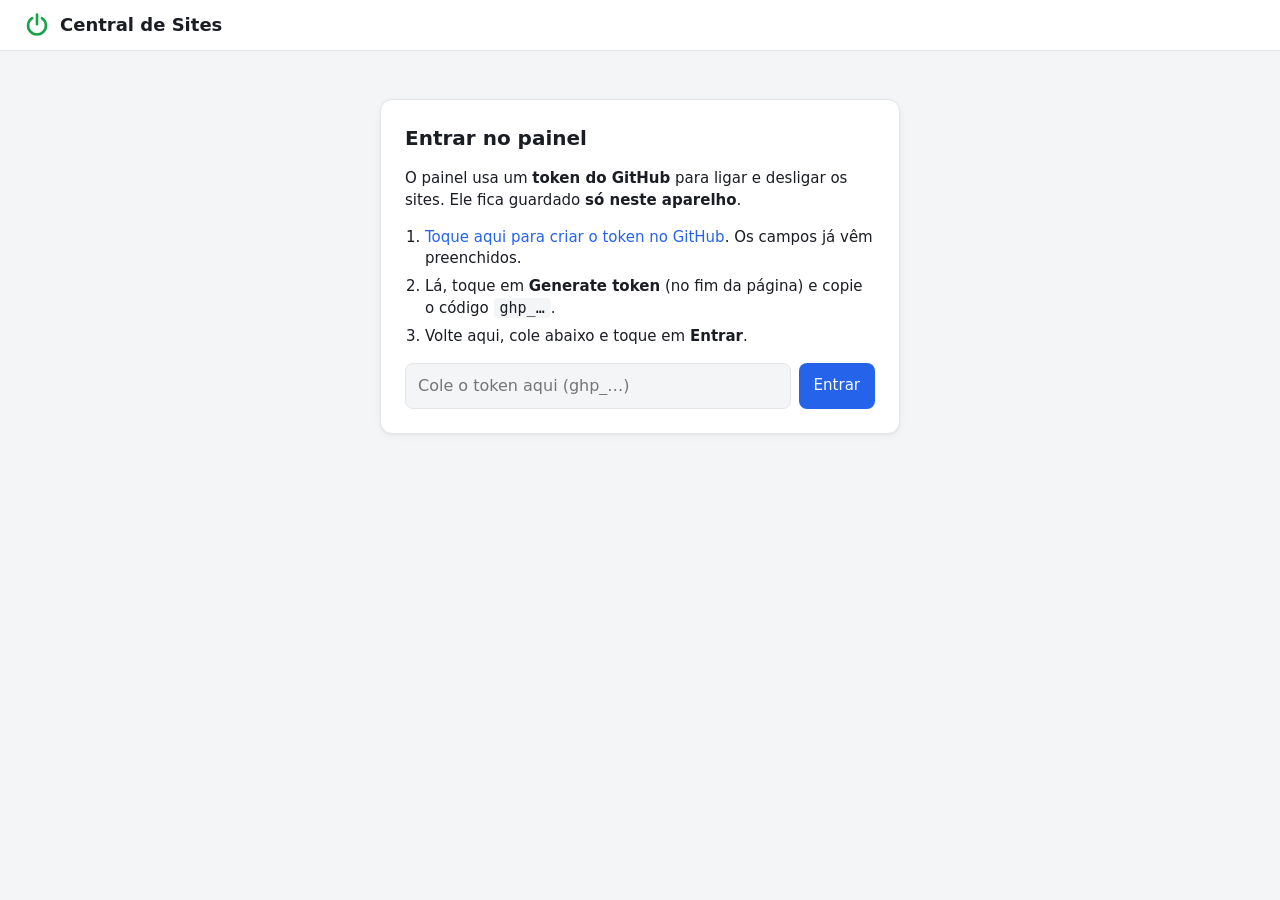
<file: docs/index.html>
<!doctype html>
<html lang="pt-BR">
<head>
  <meta charset="utf-8">
  <meta name="viewport" content="width=device-width, initial-scale=1, viewport-fit=cover">
  <meta name="robots" content="noindex, nofollow">
  <meta name="referrer" content="no-referrer">
  <meta http-equiv="Content-Security-Policy" content="default-src 'self'; connect-src https:; frame-src 'none'; img-src 'self' https: data:; style-src 'self' 'unsafe-inline'; script-src 'self'; base-uri 'none'; form-action 'self'">
  <meta name="theme-color" content="#171a21">
  <meta name="apple-mobile-web-app-capable" content="yes">
  <meta name="apple-mobile-web-app-title" content="Central de Sites">
  <title>Central de Sites</title>
  <link rel="stylesheet" href="style.css?v=202611251717">
  <link rel="icon" href="icone.svg" type="image/svg+xml">
  <link rel="apple-touch-icon" href="icone.png">
</head>
<body>
  <header class="topo">
    <div class="marca">
      <svg viewBox="0 0 32 32" width="26" height="26" aria-hidden="true"><path d="M10 7.5a11 11 0 1 0 12 0" fill="none" stroke="currentColor" stroke-width="3.2" stroke-linecap="round"/><path d="M16 3v12" stroke="currentColor" stroke-width="3.2" stroke-linecap="round"/></svg>
      <h1>Central de Sites</h1>
    </div>
    <nav class="abas" id="abas" hidden>
      <button class="aba ativa" data-aba="sites">Sites</button>
      <button class="aba" data-aba="historico">Histórico</button>
    </nav>
    <div class="conta" id="conta"></div>
  </header>

  <main>
    <!-- Tela de entrada (token) -->
    <section id="tela-entrada" class="entrada" hidden>
      <h2>Entrar no painel</h2>
      <p>O painel usa um <strong>token do GitHub</strong> para ligar e desligar os sites. Ele fica guardado <strong>só neste aparelho</strong>.</p>
      <ol>
        <li><a id="link-token" target="_blank" rel="noopener">Toque aqui para criar o token no GitHub</a>. Os campos já vêm preenchidos.</li>
        <li>Lá, toque em <strong>Generate token</strong> (no fim da página) e copie o código <code>ghp_…</code>.</li>
        <li>Volte aqui, cole abaixo e toque em <strong>Entrar</strong>.</li>
      </ol>
      <form id="form-entrada">
        <input id="campo-token" type="password" autocomplete="off" autocapitalize="off" spellcheck="false" placeholder="Cole o token aqui (ghp_…)" required>
        <button class="btn primario" type="submit">Entrar</button>
      </form>
      <p id="erro-entrada" class="erro" hidden></p>
    </section>

    <section id="aba-sites" hidden>
      <nav class="categorias" id="categorias" role="tablist" aria-label="Situação dos sites">
        <button class="categoria" data-categoria="pendente" role="tab">
          <strong>Pendentes <span class="categoria-n">0</span></strong>
          <small>não confirmados</small>
        </button>
        <button class="categoria" data-categoria="aguardando" role="tab">
          <strong>Aguardando <span class="categoria-n">0</span></strong>
          <small>esperando resposta</small>
        </button>
        <button class="categoria" data-categoria="cliente" role="tab">
          <strong>Clientes <span class="categoria-n">0</span></strong>
          <small>já comprados</small>
        </button>
      </nav>
      <div class="resumo">
        <div class="cartao-num"><span id="n-total">0</span><small>sites</small></div>
        <div class="cartao-num ok"><span id="n-ligados">0</span><small>no ar</small></div>
        <div class="cartao-num off"><span id="n-desligados">0</span><small>desligados</small></div>
        <div class="acoes-topo">
          <input id="busca" type="search" placeholder="Buscar cliente ou site…">
          <button class="btn" id="btn-atualizar" title="Atualizar status">↻ Atualizar</button>
          <button class="btn" id="btn-prints" title="Tirar novos prints dos sites">🖼 Prints</button>
          <button class="btn primario" id="btn-adicionar">+ Adicionar site</button>
        </div>
      </div>
      <div id="cidades" class="cidades" role="group" aria-label="Filtrar por cidade" hidden></div>
      <div id="lista" class="lista"></div>
    </section>

    <section id="aba-historico" hidden>
      <div class="tabela-rolagem">
        <table class="tabela">
          <thead><tr><th>Quando</th><th>Site</th><th>Ação</th><th>Resultado</th></tr></thead>
          <tbody id="historico"></tbody>
        </table>
      </div>
    </section>
  </main>

  <dialog id="modal">
    <form method="dialog" id="modal-form">
      <h2 id="modal-titulo"></h2>
      <div id="modal-corpo"></div>
      <div class="modal-botoes">
        <button value="cancelar" class="btn" formnovalidate>Cancelar</button>
        <button value="ok" class="btn primario" id="modal-ok">Confirmar</button>
      </div>
    </form>
  </dialog>

  <div id="toasts"></div>
  <script src="app.js?v=202611251717" type="module"></script>
</body>
</html>
</file>
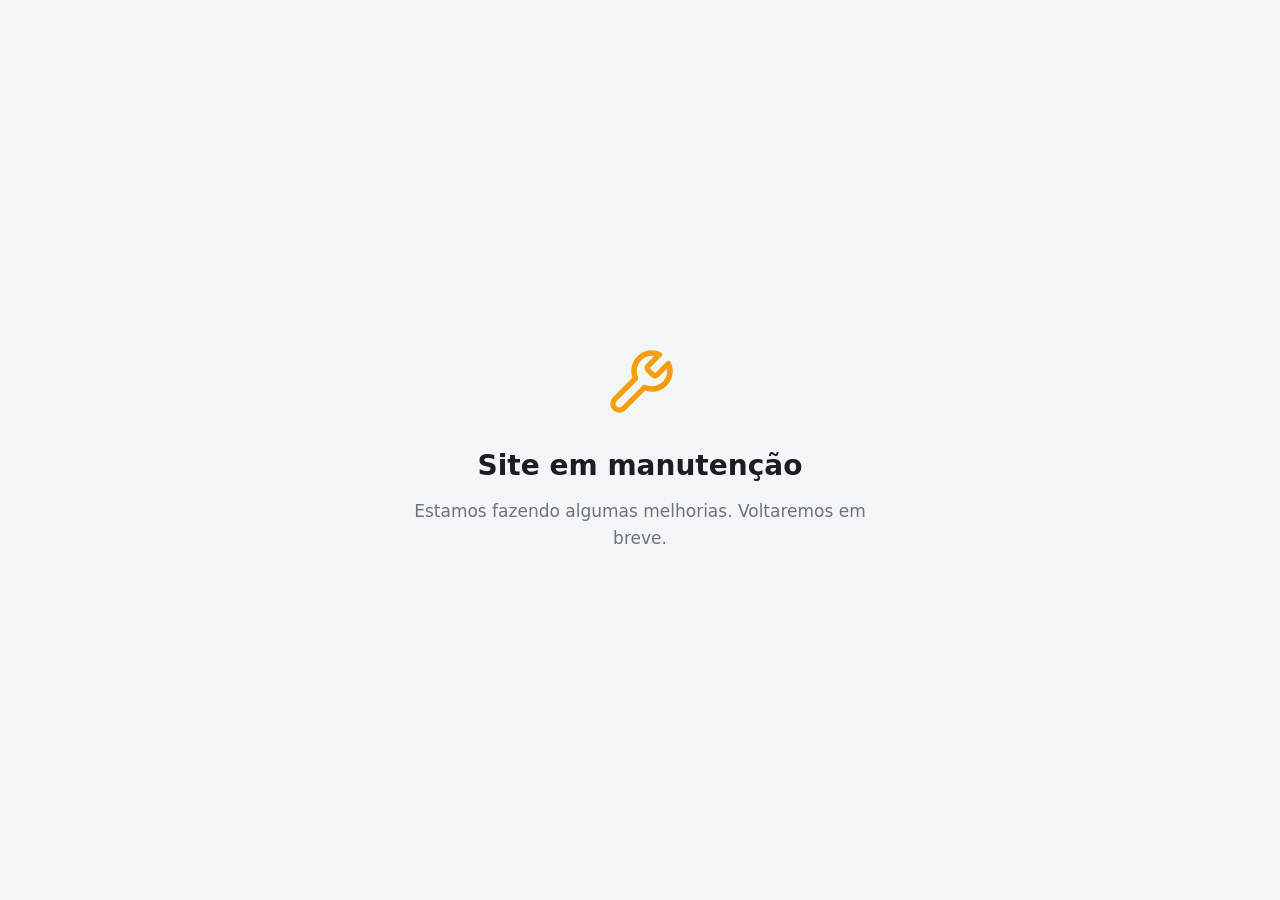
<file: docs/manutencao.html>
<!doctype html>
<!-- central-de-sites:manutencao -->
<html lang="pt-BR">
<head>
  <meta charset="utf-8">
  <meta name="viewport" content="width=device-width, initial-scale=1">
  <meta name="robots" content="noindex">
  <title>Site em manutenção</title>
  <style>
    :root { color-scheme: light dark; }
    * { box-sizing: border-box; }
    body {
      margin: 0; min-height: 100vh; display: grid; place-items: center; padding: 24px;
      font: 17px/1.6 system-ui, "Segoe UI", Roboto, sans-serif;
      background: #f4f5f7; color: #1a1d23; text-align: center;
    }
    @media (prefers-color-scheme: dark) { body { background: #0f1115; color: #e7e9ee; } p { color: #9aa1ad !important; } }
    .caixa { max-width: 460px; }
    svg { width: 72px; height: 72px; color: #f59e0b; margin-bottom: 16px; }
    h1 { font-size: 28px; margin: 0 0 10px; }
    p { margin: 0; color: #6b7280; }
  </style>
</head>
<body>
  <div class="caixa">
    <svg viewBox="0 0 24 24" fill="none" stroke="currentColor" stroke-width="1.8" stroke-linecap="round" stroke-linejoin="round" aria-hidden="true">
      <path d="M14.7 6.3a1 1 0 0 0 0 1.4l1.6 1.6a1 1 0 0 0 1.4 0l3.77-3.77a6 6 0 0 1-7.94 7.94l-6.91 6.91a2.12 2.12 0 0 1-3-3l6.91-6.91a6 6 0 0 1 7.94-7.94l-3.76 3.76z"/>
    </svg>
    <h1>Site em manutenção</h1>
    <p>Estamos fazendo algumas melhorias. Voltaremos em breve.</p>
  </div>
</body>
</html>
</file>
<file: docs/style.css>
:root {
  --bg: #f4f5f7;
  --painel: #ffffff;
  --borda: #e3e5e9;
  --texto: #1a1d23;
  --suave: #6b7280;
  --primario: #2563eb;
  --primario-texto: #fff;
  --ok: #16a34a;
  --ok-fundo: #dcfce7;
  --off: #dc2626;
  --off-fundo: #fee2e2;
  --alerta: #b45309;
  --alerta-fundo: #fef3c7;
  --sombra: 0 1px 2px rgb(0 0 0 / .05), 0 2px 8px rgb(0 0 0 / .04);
  --raio: 12px;
  color-scheme: light;
}
@media (prefers-color-scheme: dark) {
  :root {
    --bg: #0f1115;
    --painel: #171a21;
    --borda: #262a33;
    --texto: #e7e9ee;
    --suave: #9aa1ad;
    --primario: #3b82f6;
    --ok: #22c55e;
    --ok-fundo: #12321f;
    --off: #f87171;
    --off-fundo: #3a1717;
    --alerta: #fbbf24;
    --alerta-fundo: #3a2c0d;
    --sombra: none;
    color-scheme: dark;
  }
}

* { box-sizing: border-box; }
[hidden] { display: none !important; }
body {
  margin: 0;
  font: 15px/1.45 system-ui, "Segoe UI", Roboto, sans-serif;
  background: var(--bg);
  color: var(--texto);
}
a { color: var(--primario); text-decoration: none; }
a:hover { text-decoration: underline; }

.topo {
  display: flex; align-items: center; gap: 24px;
  padding: 12px 24px;
  background: var(--painel);
  border-bottom: 1px solid var(--borda);
  position: sticky; top: 0; z-index: 5;
}
.marca { display: flex; align-items: center; gap: 10px; color: var(--ok); }
.marca h1 { font-size: 18px; margin: 0; color: var(--texto); }
.abas { display: flex; gap: 4px; }
.aba {
  border: 0; background: none; color: var(--suave);
  padding: 8px 14px; border-radius: 8px; font: inherit; cursor: pointer;
}
.aba.ativa { background: var(--bg); color: var(--texto); font-weight: 600; }
.conta { margin-left: auto; display: flex; align-items: center; gap: 8px; color: var(--suave); font-size: 14px; }
.conta img { width: 28px; height: 28px; border-radius: 50%; }

main { max-width: 1200px; margin: 0 auto; padding: 24px; }

.aviso {
  background: var(--alerta-fundo); color: var(--alerta);
  border-radius: var(--raio); padding: 16px 20px; margin-bottom: 20px;
}
.aviso code { background: rgb(0 0 0 / .08); padding: 1px 6px; border-radius: 4px; }

.resumo { display: flex; gap: 12px; align-items: stretch; flex-wrap: wrap; margin-bottom: 20px; }
.cartao-num {
  background: var(--painel); border: 1px solid var(--borda); border-radius: var(--raio);
  padding: 10px 18px; min-width: 110px; box-shadow: var(--sombra);
  display: flex; flex-direction: column;
}
.cartao-num span { font-size: 26px; font-weight: 700; font-variant-numeric: tabular-nums; }
.cartao-num small { color: var(--suave); }
.cartao-num.ok span { color: var(--ok); }
.cartao-num.off span { color: var(--off); }
.acoes-topo { margin-left: auto; display: flex; gap: 8px; align-items: center; flex-wrap: wrap; }
#busca {
  font: inherit; padding: 9px 12px; border-radius: 8px; width: 240px;
  border: 1px solid var(--borda); background: var(--painel); color: var(--texto);
}

.btn {
  font: inherit; padding: 9px 14px; border-radius: 8px; cursor: pointer;
  border: 1px solid var(--borda); background: var(--painel); color: var(--texto);
}
.btn:hover { filter: brightness(.97); }
.btn.primario { background: var(--primario); color: var(--primario-texto); border-color: transparent; }
.btn.perigo { background: var(--off); color: #fff; border-color: transparent; }
.btn.pequeno { padding: 5px 10px; font-size: 13px; }
.btn:disabled { opacity: .55; cursor: wait; }

.lista { display: flex; flex-direction: column; gap: 26px; }
.grupo-sites { display: grid; grid-template-columns: repeat(auto-fill, minmax(min(340px, 100%), 1fr)); gap: 14px; }
.site { min-width: 0; }
.site {
  background: var(--painel); border: 1px solid var(--borda); border-radius: var(--raio);
  padding: 16px 18px; box-shadow: var(--sombra);
  display: flex; flex-direction: column; gap: 10px;
  border-left: 4px solid var(--borda);
}
.site.ligado { border-left-color: var(--ok); }
.site.desligado { border-left-color: var(--off); }
.site.erro, .site.sem-pages { border-left-color: var(--alerta); }
.site-topo { display: flex; align-items: center; gap: 14px; }
.site-nome { flex: 1; min-width: 0; }
.site-nome h3 { margin: 0; font-size: 16px; overflow-wrap: anywhere; }
.site-nome .repo { color: var(--suave); font-size: 13px; overflow-wrap: anywhere; margin-bottom: 6px; }
.site-url { font-size: 14px; overflow-wrap: anywhere; }
.site-info { display: flex; flex-wrap: wrap; gap: 6px 14px; font-size: 13px; color: var(--suave); }
.site-notas { font-size: 13px; color: var(--suave); background: var(--bg); padding: 6px 10px; border-radius: 6px; white-space: pre-wrap; }
.site-rodape { display: flex; gap: 6px; flex-wrap: wrap; margin-top: auto; }

.pilula { font-size: 12px; font-weight: 600; padding: 2px 9px; border-radius: 999px; white-space: nowrap; }
.pilula.ligado { background: var(--ok-fundo); color: var(--ok); }
.pilula.desligado { background: var(--off-fundo); color: var(--off); }
.pilula.erro, .pilula.sem-pages { background: var(--alerta-fundo); color: var(--alerta); }

/* Interruptor liga/desliga */
.chave { position: relative; width: 54px; height: 30px; flex: none; }
.chave input { opacity: 0; width: 0; height: 0; position: absolute; }
.chave span {
  position: absolute; inset: 0; border-radius: 999px; cursor: pointer;
  background: var(--off); transition: background .2s;
}
.chave span::after {
  content: ""; position: absolute; left: 3px; top: 3px; width: 24px; height: 24px;
  border-radius: 50%; background: #fff; transition: transform .2s;
  box-shadow: 0 1px 3px rgb(0 0 0 / .3);
}
.chave input:checked + span { background: var(--ok); }
.chave input:checked + span::after { transform: translateX(24px); }
.chave input:disabled + span { opacity: .5; cursor: wait; }
.chave input:focus-visible + span { outline: 2px solid var(--primario); outline-offset: 2px; }

.vazio { text-align: center; padding: 60px 20px; color: var(--suave); grid-column: 1 / -1; }

.tabela { width: 100%; border-collapse: collapse; background: var(--painel); border-radius: var(--raio); overflow: hidden; border: 1px solid var(--borda); }
.tabela th, .tabela td { text-align: left; padding: 10px 14px; border-bottom: 1px solid var(--borda); font-size: 14px; vertical-align: top; }
.tabela th { color: var(--suave); font-weight: 600; background: var(--bg); }
.tabela td.falha { color: var(--off); }

dialog {
  border: 1px solid var(--borda); border-radius: 14px; padding: 0;
  background: var(--painel); color: var(--texto); width: min(520px, calc(100vw - 32px));
}
dialog::backdrop { background: rgb(0 0 0 / .45); }
dialog form { padding: 22px; display: flex; flex-direction: column; gap: 14px; }
dialog h2 { margin: 0; font-size: 18px; }
.modal-botoes { display: flex; justify-content: flex-end; gap: 8px; }
dialog label { display: flex; flex-direction: column; gap: 4px; font-size: 14px; color: var(--suave); }
dialog input, dialog textarea {
  font: inherit; padding: 9px 11px; border-radius: 8px;
  border: 1px solid var(--borda); background: var(--bg); color: var(--texto);
}
.descobertos { max-height: 300px; overflow: auto; border: 1px solid var(--borda); border-radius: 8px; }
.descoberto { display: flex; align-items: center; gap: 10px; padding: 9px 12px; border-bottom: 1px solid var(--borda); cursor: pointer; }
.descoberto:last-child { border-bottom: 0; }
.descoberto:hover { background: var(--bg); }
.descoberto input { margin: 0; }
.descoberto small { color: var(--suave); margin-left: auto; }

#toasts { position: fixed; bottom: 20px; right: 20px; display: flex; flex-direction: column; gap: 8px; z-index: 50; }
.toast {
  background: var(--texto); color: var(--bg); padding: 12px 16px; border-radius: 10px;
  max-width: 380px; font-size: 14px; box-shadow: 0 6px 20px rgb(0 0 0 / .2);
}
.toast.falha { background: var(--off); color: #fff; }

@media (max-width: 700px) {
  .topo { flex-wrap: wrap; gap: 10px; padding: 10px 16px; }
  main { padding: 16px; }
  .acoes-topo { margin-left: 0; width: 100%; }
  #busca { flex: 1; width: auto; }
  .grupo-sites { grid-template-columns: minmax(0, 1fr); }
}

/* Tela de entrada */
.entrada {
  max-width: 520px; margin: 24px auto; background: var(--painel);
  border: 1px solid var(--borda); border-radius: var(--raio); padding: 24px; box-shadow: var(--sombra);
}
.entrada h2 { margin: 0 0 8px; font-size: 20px; }
.entrada ol { padding-left: 20px; display: flex; flex-direction: column; gap: 6px; }
.entrada code { background: var(--bg); padding: 1px 6px; border-radius: 4px; }
.entrada form { display: flex; gap: 8px; margin-top: 16px; }
.entrada input {
  flex: 1; min-width: 0; font: inherit; font-size: 16px; padding: 10px 12px; border-radius: 8px;
  border: 1px solid var(--borda); background: var(--bg); color: var(--texto);
}
.erro { color: var(--off); margin: 12px 0 0; }
.tabela-rolagem { overflow-x: auto; border-radius: var(--raio); }
body { padding-bottom: env(safe-area-inset-bottom); }

@media (max-width: 700px) {
  .conta span { display: none; }
  .marca h1 { font-size: 16px; }
  .resumo { gap: 8px; }
  .cartao-num { flex: 1; min-width: 0; padding: 8px 12px; }
  .cartao-num span { font-size: 22px; }
  #busca, dialog input, dialog textarea { font-size: 16px; } /* evita zoom no iPhone */
  .acoes-topo .btn { flex: none; }
  .tabela th, .tabela td { padding: 8px 10px; font-size: 13px; }
  #toasts { left: 16px; right: 16px; bottom: calc(16px + env(safe-area-inset-bottom)); }
  .toast { max-width: none; }
}

/* Miniatura do site: print (640x400) gerado pelo robô do GitHub */
.previa {
  flex: none; position: relative; display: grid; place-items: center; overflow: hidden;
  width: 160px; aspect-ratio: 16 / 10;
  border-radius: 8px; border: 1px solid var(--borda); background: var(--bg);
}
.previa img { position: absolute; inset: 0; width: 100%; height: 100%; object-fit: cover; object-position: top; }
.previa-inicial { font-size: 32px; font-weight: 700; color: var(--suave); }
.previa::after { content: ""; position: absolute; inset: 0; transition: background .15s; }
.previa:hover::after { background: rgb(255 255 255 / .08); }
.site.desligado .previa { outline: 2px solid var(--off); outline-offset: -1px; }
.chave { align-self: flex-start; }

@media (max-width: 700px) {
  .previa { width: 112px; }
  .previa-inicial { font-size: 24px; }
  .site-nome .repo { display: none; }
  .site-nome h3 { margin-bottom: 6px; }
}

/* Seções por cidade */
.cidades { display: flex; gap: 8px; overflow-x: auto; margin: -4px 0 18px; padding-bottom: 4px; scrollbar-width: none; }
.cidades::-webkit-scrollbar { display: none; }
.chip {
  flex: none; font: inherit; font-size: 14px; padding: 7px 14px; border-radius: 999px; cursor: pointer;
  border: 1px solid var(--borda); background: var(--painel); color: var(--texto); white-space: nowrap;
}
.chip span { color: var(--suave); font-variant-numeric: tabular-nums; margin-left: 2px; }
.chip.ativo { background: var(--texto); color: var(--bg); border-color: var(--texto); }
.chip.ativo span { color: inherit; opacity: .7; }
.grupo-titulo {
  display: flex; align-items: baseline; gap: 10px; flex-wrap: wrap;
  font-size: 17px; margin: 0 0 12px; padding-bottom: 8px; border-bottom: 1px solid var(--borda);
}
.grupo-titulo small { font-size: 13px; font-weight: 400; color: var(--suave); }
.txt-off { color: var(--off); }

/* Pendentes x Clientes */
.categorias {
  display: grid; grid-template-columns: repeat(3, minmax(0, 1fr)); gap: 6px; padding: 5px; margin-bottom: 18px;
  background: var(--painel); border: 1px solid var(--borda); border-radius: var(--raio);
}
.categoria {
  font: inherit; color: var(--suave); background: none; border: 0; border-radius: 8px;
  padding: 10px 12px; cursor: pointer; text-align: left; display: flex; flex-direction: column; gap: 1px;
}
.categoria strong { font-size: 16px; color: var(--texto); font-weight: 600; }
.categoria .categoria-n {
  display: inline-block; min-width: 22px; padding: 0 7px; margin-left: 4px; border-radius: 999px;
  font-size: 13px; text-align: center; background: var(--bg); color: var(--suave); font-variant-numeric: tabular-nums;
}
.categoria small { font-size: 13px; }
.categoria:hover { background: var(--bg); }
.categoria.ativa { background: var(--bg); box-shadow: inset 0 0 0 1px var(--borda); }
.categoria[data-categoria="pendente"].ativa .categoria-n { background: var(--alerta-fundo); color: var(--alerta); }
.categoria[data-categoria="cliente"].ativa .categoria-n { background: var(--ok-fundo); color: var(--ok); }
.categoria[data-categoria="aguardando"].ativa .categoria-n { background: var(--primario); color: var(--primario-texto); }
.btn.nao-quis { border-color: var(--off); color: var(--off); }
.espera { color: var(--primario); }
.btn.confirmar { border-color: var(--ok); color: var(--ok); }
dialog select {
  font: inherit; padding: 9px 11px; border-radius: 8px;
  border: 1px solid var(--borda); background: var(--bg); color: var(--texto);
}
@media (max-width: 700px) {
  .categoria { padding: 8px 8px; }
  .categoria strong { font-size: 14px; display: flex; flex-wrap: wrap; align-items: center; gap: 2px 0; }
  .categoria small { font-size: 11.5px; line-height: 1.25; }
  dialog select { font-size: 16px; }
}

/* Telas muito estreitas (celular pequeno, janela lateral) */
@media (max-width: 400px) {
  main { padding: 12px; }
  .site { padding: 14px; }
  .site-topo { gap: 10px; }
  .previa { width: 84px; }
  .previa-inicial { font-size: 20px; }
  .site-nome h3 { font-size: 15px; overflow-wrap: normal; white-space: nowrap; overflow: hidden; text-overflow: ellipsis; }
  .chave { width: 46px; height: 26px; }
  .chave span::after { width: 20px; height: 20px; }
  .chave input:checked + span::after { transform: translateX(20px); }
}
</file>
